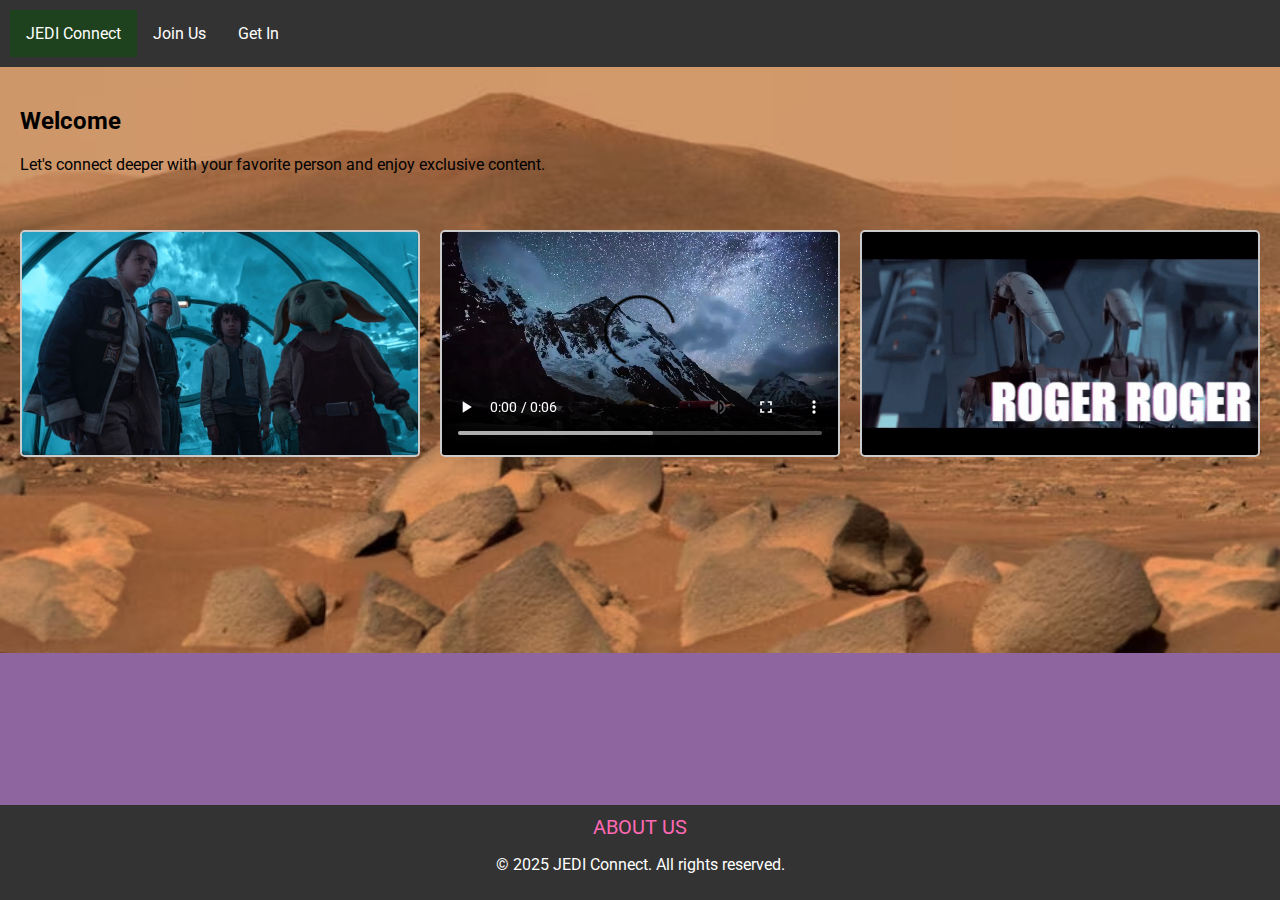
<file: Jedis Connect/index.html>
<!-- <!DOCTYPE html>
<html lang="en">
<head>
    <meta charset="UTF-8">
    <meta name="viewport" content="width=device-width, initial-scale=1">
    <title>JEDI Connect - Home</title>

    <link rel="stylesheet" href="style.css">

    <link href="https://fonts.googleapis.com/css?family=Roboto:400,700" rel="stylesheet">
</head>
<body>
<header>
    <nav>
        <ul>
            <li><a href="index.html" class = "active">JEDI Connect</a></li>
            <li><a href="register.html">Join us</a></li>
            <li><a href="login.html"> Get In</a></li>
        </ul>
    </nav>
</header>


<main class="grid-container">
    <section class="content">
        <h2>Welcome </h2>
        <p>Let's connect deeper with your favorite person and enjoy exclusive content.</p>
        <img src="sk.jpg" alt="Fan Group" width = "300" height = "300" />
    </section>
    <section class="media">
        <h2>Something for your eyes </h2>
        <video controls width="320">
            <source src="idk.mp4" type="video/mp4">
            Your browser does not support the video tag.
        </video>
        <h2>Behind the scenes!</h2>
        <img src="rg.gif" alt="Fun GIF" />
    </section>
</main>

<footer>
    <a href="about.html">ABOUT US</a>
    <p>&copy; 2025 JEDI Connect. All rights reserved.</p>
</footer>

 External JavaScript
<script src="script.js"></script>
</body>
</html> -->

<!DOCTYPE html>
<html lang="en">
<head>
    <meta charset="UTF-8">
    <meta name="viewport" content="width=device-width, initial-scale=1">
    <title>JEDI Connect - Home</title>
    <link rel="stylesheet" href="style.css">
    <link href="https://fonts.googleapis.com/css?family=Roboto:400,700" rel="stylesheet">

    <style>
        .grid-container {
            display: grid;
            grid-template-columns: 1fr;
            gap: 20px;
            padding: 20px;
        }
        /* Grid for images and videos */
        .image-grid {
            display: grid;
            grid-template-columns: repeat(auto-fit, minmax(300px, 1fr));
            gap: 20px;
            margin-top: 20px;
        }
        .image-grid img,
        .image-grid video {
            width: 100%;
            height: auto;
            border: 2px solid #ccc;
            border-radius: 5px;
        }
    </style>
</head>
<body>
<header>
    <nav>
        <ul>
            <li><a href="index.html" class="active">JEDI Connect</a></li>
            <li><a href="register.html">Join Us</a></li>
            <li><a href="login.html">Get In</a></li>
        </ul>
    </nav>
</header>

<main class="grid-container">
    <section class="content">
        <h2>Welcome</h2>
        <p>Let's connect deeper with your favorite person and enjoy exclusive content.</p>
    </section>
    <!-- Media section arranged as a grid -->
    <section class="image-grid">
        <img src="sk.jpg" alt="Fan Group">
        <video controls>
            <source src="idk.mp4" type="video/mp4">
            Your browser does not support the video tag.
        </video>
        <img src="rg.gif" alt="Fun GIF">
    </section>
</main>

<footer>
    <a href="about.html">ABOUT US</a>
    <p>&copy; 2025 JEDI Connect. All rights reserved.</p>
</footer>

<!-- External JavaScript -->
<script src="script.js"></script>
</body>
</html>
</file>
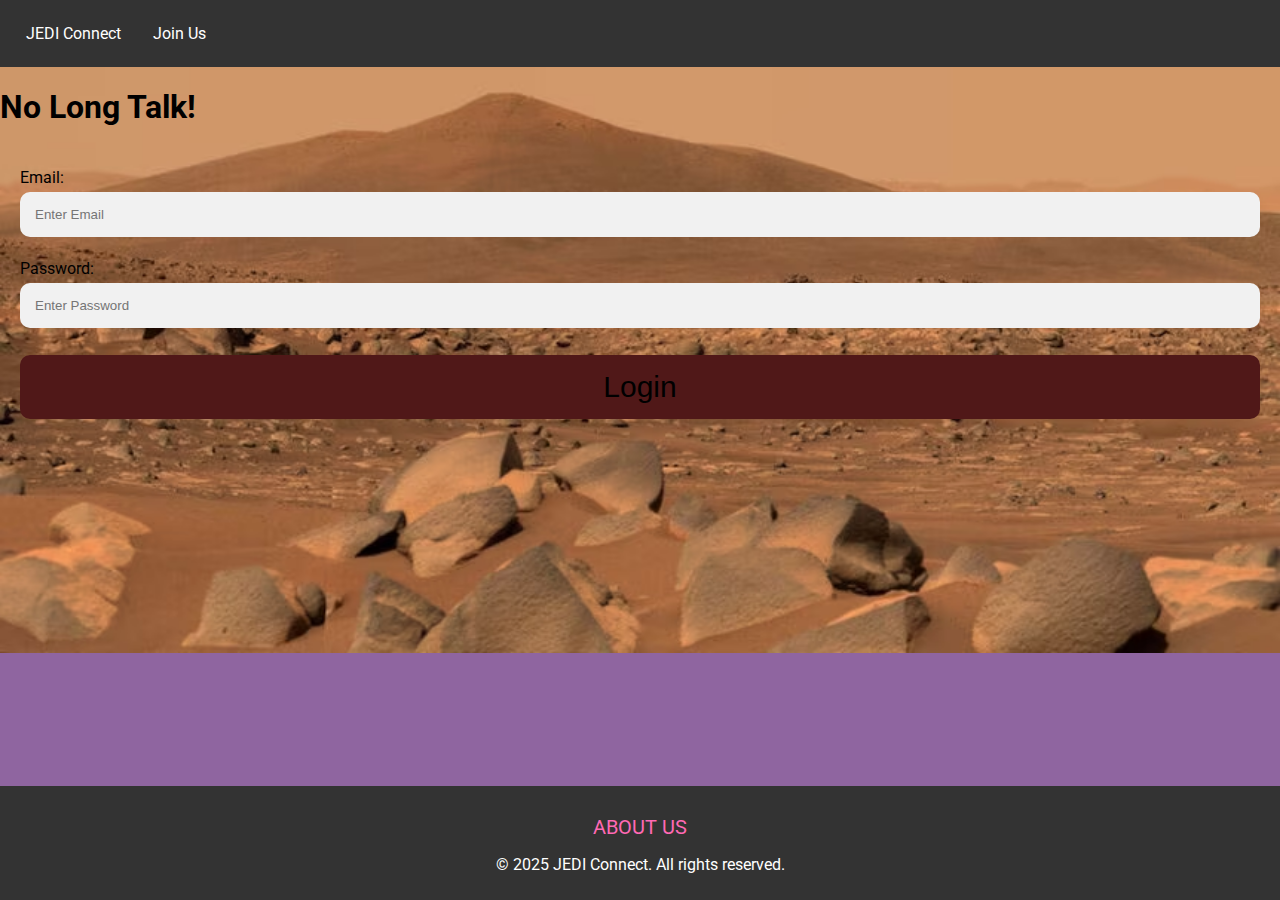
<file: Jedis Connect/login.html>
<!DOCTYPE html>
<html lang="en">
<head>
    <meta charset="UTF-8">
    <meta name="viewport" content="width=device-width, initial-scale=1">
    <title>Fan Connect - Login</title>
    <link rel="stylesheet" href="style.css">
    <link href="https://fonts.googleapis.com/css?family=Roboto:400,700" rel="stylesheet">
</head>
<body>
<header>
    <nav>
        <ul>
            <li><a href="index.html">JEDI Connect</a></li>
            <li><a href="register.html">Join Us</a></li>
        </ul>
    </nav>
</header>
<h1>No Long Talk!</h1>
<main class="grid-container">
    <div class="login-form">
        <form id="loginForm">
            <label for="loginEmail">Email:</label>
            <input type="email" id="loginEmail" placeholder="Enter Email"
                   name="loginEmail" required>

            <label for="loginPassword">Password:</label>
            <input type="password" id="loginPassword" name="loginPassword" required
                   placeholder="Enter Password" >

            <button type="submit">Login</button>
        </form>
    </div>
</main>

<footer>
    <br>
    <a href="about.html">ABOUT US</a>
    <p>&copy; 2025 JEDI Connect. All rights reserved.</p>
</footer>

<script src="script.js"></script>
</body>
</html>
</file>
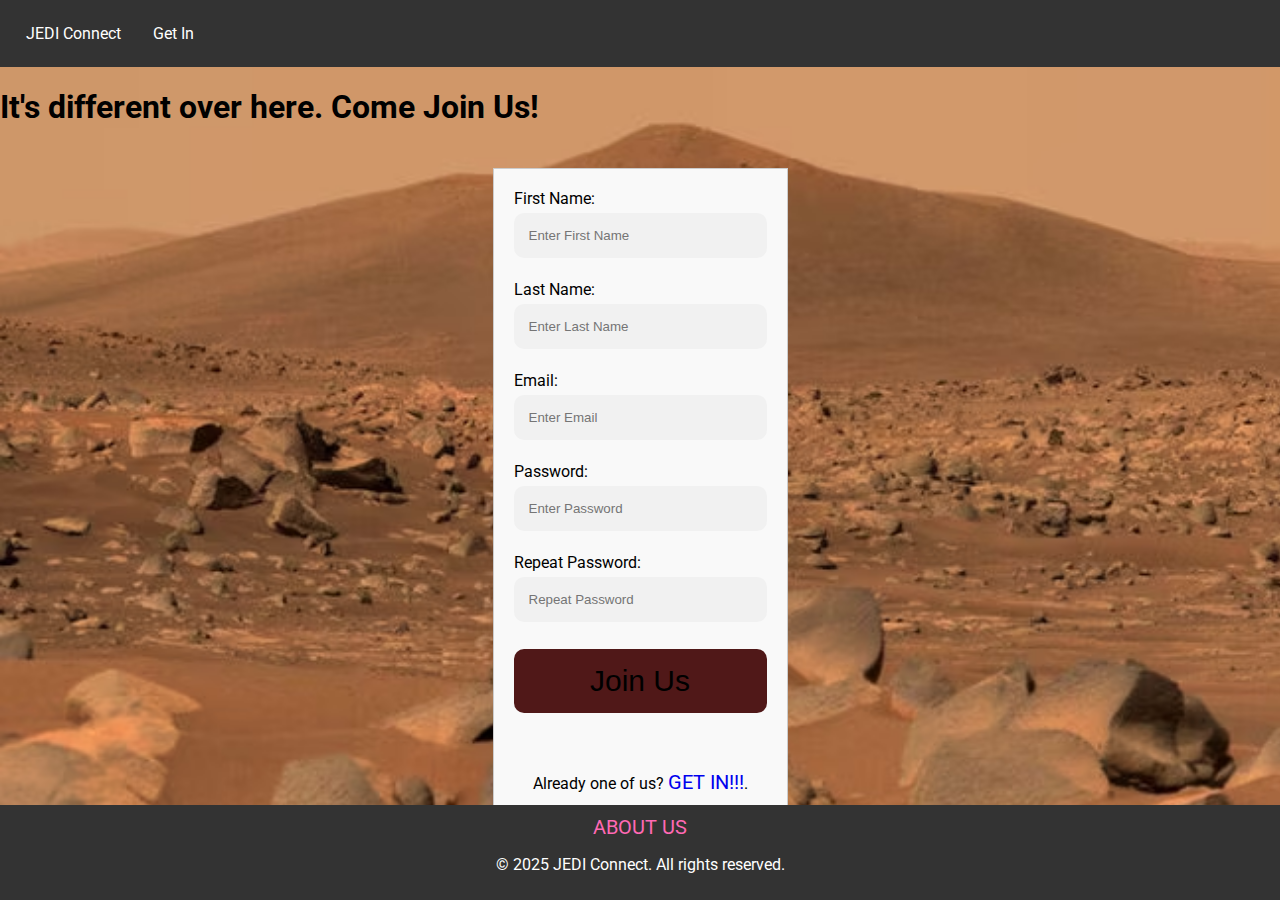
<file: Jedis Connect/register.html>
<!DOCTYPE html>
<html lang="en">
<head>
    <meta charset="UTF-8">
    <meta name="viewport" content="width=device-width, initial-scale=1">
    <title>JEDI Connect - Register</title>
    <link rel="stylesheet" href="style.css">
    <link href="https://fonts.googleapis.com/css?family=Roboto:400,700" rel="stylesheet">
    <style>
        .register-form {
            max-width: 400px;
            margin: auto;
            padding: 20px;
            border: 1px solid #ccc;
        }
    </style>
</head>
<body>
<header>
    <nav>
        <ul>
            <li><a href="index.html">JEDI Connect</a></li>
            <li><a href="login.html">Get In</a></li>
        </ul>
    </nav>
</header>
<h1>It's different over here. Come Join Us!</h1>


<main class="grid-container">
    <div class="register-form" style="background-color: #f9f9f9;">
        <form id="registerForm">
            <label for="firstName">First Name:</label>
            <input type="text" id="firstName" name="firstName" placeholder="Enter First Name"
                   required>

            <label for="lastName">Last Name:</label>
            <input type="text" id="lastName" name="lastName" placeholder="Enter Last Name"
                   required>

            <label for="email">Email:</label>
            <input type="email" id="email" name="email" required placeholder="Enter Email"
                   pattern="^[a-zA-Z0-9._%+-]+@[a-zA-Z0-9.-]+\.[a-z]{2,}$"
                   title="Enter a valid email address">

            <label for="password">Password:</label>
            <input type="password" id="password" name="password"
                   placeholder="Enter Password" required pattern=".{8,}"
                   title="Minimum 8 characters">

            <label for="password-rpt">Repeat Password:</label>
            <input type="password" id="password-rpt" name="password-rpt"
                   placeholder="Repeat Password" required pattern=".{8,}"
                   title="Minimum 8 characters">

            <button type="submit">Join Us</button>
        </form>
        <p class="container signin">Already one of us? <a href="login.html">GET IN!!!</a>.</p>
    </div>
</main>

<footer>
    <a href="about.html">ABOUT US</a>
    <p>&copy; 2025 JEDI Connect. All rights reserved.</p>
</footer>

<script src="script.js"></script>
</body>
</html>
</file>
<file: Jedis Connect/style.css>
/* External CSS file - style.css */

/* Grid layout for main content */
.grid-container {
    display: grid;
    grid-template-columns: repeat(auto-fit, minmax(300px, 1fr));
    gap: 20px;
    padding: 20px;
}

/* Element selector for body */
body {
    font-family: 'Roboto', sans-serif;
    background-color: #8f65a0;
    margin: 0;
    padding:0;
    width:100%;
    height:100%;
    overflow:hidden;
    background-image: url("1.jpg.avif");
    background-repeat: no-repeat;
    background-size: cover;
}


/* Class selector for header */
header {
    background-color: #333;
    color: #fff;
    padding: 10px;
    text-align: center;
}

/* ID selectors for forms (used in register and login pages) */
#registerForm,
#loginForm {
    display: grid;
    flex-direction: column;
}

/* Descendant selector for nav links */
/* nav ul li a {
    color: #fff;
    text-decoration: none;
    padding: 5px 10px;
}

/* Pseudo-class for hover on nav links
nav ul li a:hover {
    background-color: #555;
}
*/
ul {
    list-style-type: none;
    margin: 0;
    padding: 0;
    overflow: hidden;
    background-color: #333;
}

li {
    float: left;
}

li a {
    display: block;
    color: white;
    text-align: center;
    padding: 14px 16px;
    text-decoration: none;
}

nav ul li a:hover {
    background-color: #111;
}
/* Dropdown styling */
.dropdown {
    position: relative;
    display: inline-block;
}
.dropdown-content {
    display: none;
    position: absolute;
    background-color: #333;
    min-width: 160px;
    z-index: 1;
}
.dropdown-content a {
    color: #fff;
    padding: 8px 12px;
    text-decoration: none;
    display: block;
}
.dropdown:hover .dropdown-content {
    display: block;
}
td, th {
    border-collapse: separate;
    border: thick double #999;
    padding: 15px;

}
.active {
    background-color: #1e421d;
    float: right;
}

/* Footer styling */
footer {
    background-color: #333;
    color: #fff;
    text-align: center;
    padding: 10px;
    position: absolute;
    bottom: 0;
    width: 100%;
}

footer a{
    color: hotpink;
    text-decoration: none;
    font-size: 20px;
}

footer a:hover {
    color: #cdcd75;
    text-decoration: underline;
}

.signin a{
    font-size: 20px;
    text-decoration: none;
}

.signin a:hover {
    color: #cdcd75;
    text-decoration: underline;
}


* {box-sizing: border-box}

.container {
    padding: 19px;
}

/* Full-width input fields */
input[type=text], input[type=password], input[type=email] {
    width: 100%;
    padding: 15px;
    margin: 5px 0 22px 0;
    display: inline-block;
    border: none;
    background: #f1f1f1;
    border-radius: 10px;
}

button[type=submit] {
    width: 100%;
    padding: 15px;
    margin: 5px 0 22px 0;
    display: inline-block;
    border: none;
    background: #501818;
    font-size: 30px;
    border-radius: 10px;
}


input[type=text]:focus, input[type=password]:focus {
    background-color: #ddd;
    outline: none;
}

hr {
    border: 1px solid #f1f1f1;
    margin-bottom: 25px;
}

.registerbtn {
    background-color: #04AA6D;
    color: white;
    padding: 16px 20px;
    margin: 8px 0;
    border: none;
    cursor: pointer;
    width: 100%;
    opacity: 0.9;
}

.registerbtn:hover {
    opacity:1;
}
</file>
